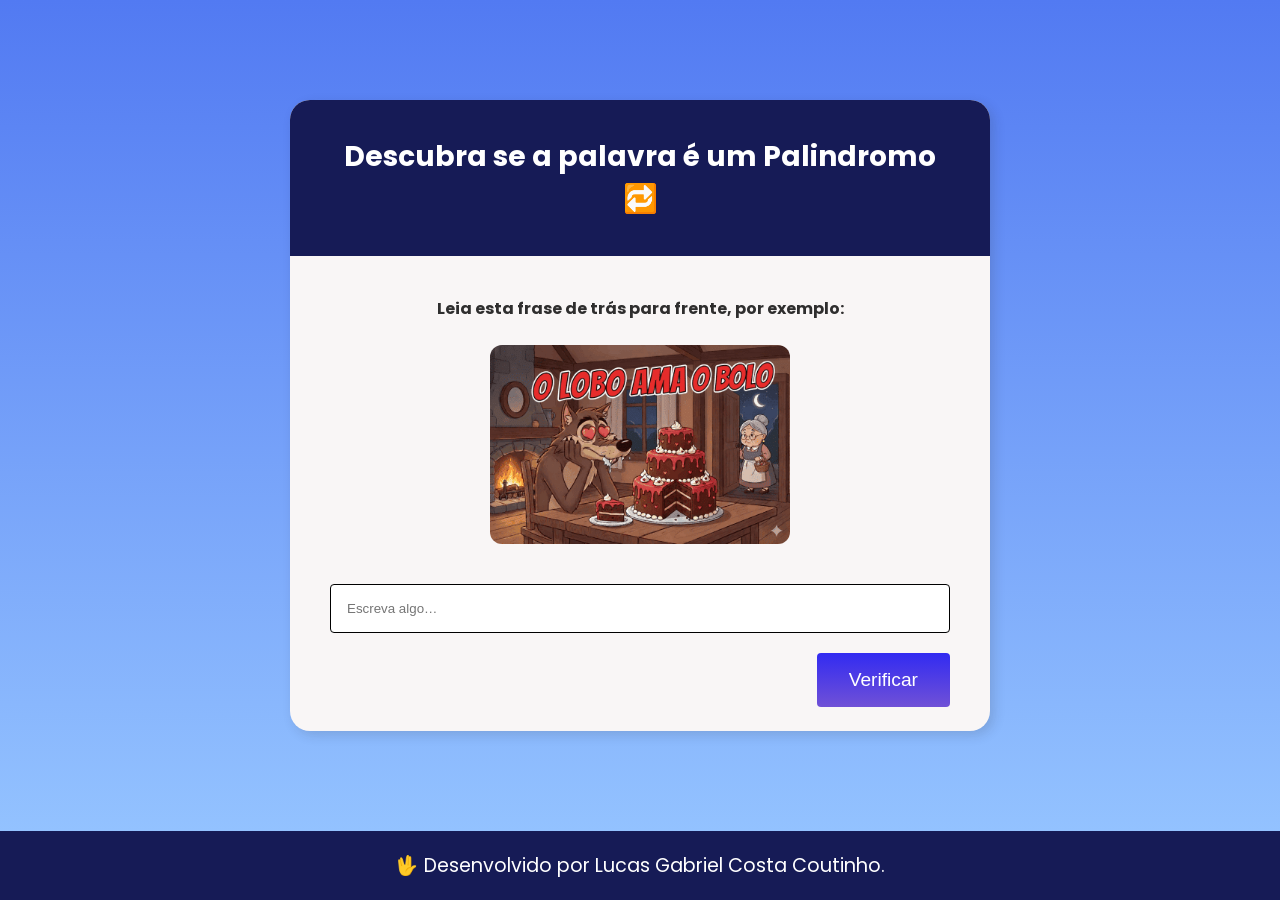
<file: index.html>
<!DOCTYPE html>
<html lang="pt-br">

<head>
    <meta charset="UTF-8">
    <meta name="viewport" content="width=device-width, initial-scale=1.0">
    <title>Verificador de Palindromo</title>
    <link rel="stylesheet" href="src/css/style.css">
    <link rel="shortcut icon" href="src/assets/icons/favicon.png" type="image/x-icon">
</head>

<body>
    <main>
    <div class="container">
            <div class="form-section">
                <form action="">
                    <div class="form-header">
                        <h2 class="form-title">Descubra se a palavra é um <span id="destaque">Palindromo</span> 🔁</h2>
                    </div>
                    <div id="form-image">
                        <p>Leia esta frase de trás para frente, por exemplo:</p>
                        <img src="src/assets/images/img-comprimida.png" alt="Exemplo visual de frase que pode ser lida de trás para frente">
                    </div>
                    <div class="input-group">
                        <div class="input-box">
                            <label for="palavra"></label>
                            <input required type="text" name="palavra" id="palavra" placeholder="Escreva algo…" maxlength="70">
                        </div>
                    </div>
                    <div class="form-button">
                        <button id="btn-verificar" type="submit">Verificar</button>
                    </div>
                    <div id="result-group">
                        <div id="div-result">
                            <p id="result">Resultado</p>
                        </div>
                        <div id="div-details">
                            <p id="details"></p>
                        </div>
                    </div>
                </form>
            </div>
        </div>
    </main>
    <footer>
        <p>🖖 Desenvolvido por <span>Lucas Gabriel Costa Coutinho.</span></p>
    </footer>
    <script src="src/renderer.js"></script>
</body>

</html>
</file>
<file: src/css/style.css>
/* ====================================
   IMPORTAÇÃO DAS FONTES DO GOOGLE
   ==================================== */
@import url('https://fonts.googleapis.com/css2?family=Poppins:ital,wght@0,100;0,200;0,300;0,400;0,500;0,600;0,700;0,800;0,900;1,100;1,200;1,300;1,400;1,500;1,600;1,700;1,800;1,900&display=swap');

/* ====================================
   RESET GLOBAL - REMOVE ESTILOS PADRÃO
   ==================================== */
* {
    margin: 0;
    padding: 0;
    box-sizing: border-box;
}

/* Define altura mínima e centralização base da página */
html, body {
    min-height: 100vh;
    display: flex;
    flex-direction: column;
    justify-content: center;
}

body {
    font-family: 'Poppins';
}

/* ============================
   MAIN / ÁREA CENTRAL DO SITE
   ============================ */
main {
    background: linear-gradient(rgb(82, 122, 242), rgb(147, 194, 255));
    flex: 1;                                         
    display: flex;
    justify-content: center;
    align-items: center;
    padding: 1.875rem;
}

/* ============================
   SEÇÃO DO FORMULÁRIO
   ============================ */
.form-section {
    max-width: 700px;
    width: 100%;
    border-radius: 1.25rem;
    background-color: #f9f6f6;
    box-shadow: 0.25rem 0.25rem 0.75rem #22222225;
    padding: 0rem 0rem 0.25rem 0rem;
}

/* ============================
   CABEÇALHO DO FORMULÁRIO
   ============================ */
.form-header {
    padding: 2.25rem;
    border-top-left-radius: 1.25rem;
    border-top-right-radius: 1.25rem;
    text-align: center;
    background-color: #161b56;
    margin-bottom: 2.5rem;
}

.form-title {
    color: #fff;
    font-size: 1.75rem;
}

/* ============================
   GRUPO DE ENTRADAS
   ============================ */
.input-group {
    margin: 2.5rem 2.5rem 1.25rem 2.5rem;
}

.input-group input {
    padding: 1rem;
    border-radius: 0.25rem;
    border: 0.0665rem solid #000000;
}

.input-box {
    flex: 1;
    display: flex;
    flex-direction: column;
}

/* ============================
   BOTÕES DO FORMULÁRIO
   ============================ */
.form-button {
    display: flex;
    margin: 0rem 2.5rem 1.25rem 2.5rem;
    justify-content: flex-end; 
}

/* ------ BOTÃO VERIFICAR ------ */
#btn-verificar {
    padding: 1rem 2rem;
    cursor: pointer;
    color: #fff;
    background: linear-gradient(#322bf1, #7051d6);
    border-radius: 0.25rem;
    border: none;
    font-size: 1.2rem;
    transition: 0.25s;
}

#btn-verificar:hover {
    transform: scale(1.05);
    background: linear-gradient(#322bf1, #7b5ae8);
}

/* ============================
   ÁREA DA IMAGEM DO FORMULÁRIO
   ============================ */
#form-image {
    display: flex;
    flex-direction: column;
    justify-content: center;
    align-items: center;
    margin: 0rem 2.5rem;
}

#form-image p {
    font-size: 1rem;
    color: #2f2e2e;
    font-weight: bold;
    margin-bottom: 1.5rem;
}

#form-image img {
    width: 100%;
    max-width: 300px;
    height: auto;
    border-radius: 0.75rem;
    background-color: #2c2c2c76;
}


/* ============================
   RODAPÉ
   ============================ */
footer {
    background-color: #161b56;
    padding: 1.25rem;
    color: #fff;
    text-align: center;
}

footer > p {
    font-size: 1.2rem;
}

/* ============================
   RESULTADO DA VERIFICAÇÃO
   ============================ */
    #result-group {
        display: none;    
        border-radius: 0.75rem;
        overflow-wrap: break-word;
        margin: 0rem 2.5rem 1.25rem 2.5rem;
    }
   
    #div-result {
        margin: auto;
        text-align: center;
        background-color: #161b56;
        width: 100%;
        border-top-left-radius: 0.25rem;
        border-top-right-radius: 0.25rem;
        word-break: break-word;
    }

   #result {
        padding: 10px;
        border-radius: 4px;
        color: #fff;
    }

    #div-details {
        width: 100%;
        background-color: #417aff22;
        border-bottom-left-radius: 0.25rem;
        border-bottom-right-radius: 0.25rem;
        word-break: break-word;
    }

    #details {
        color: #000;
        line-height: 1.5rem;
        padding: 0rem 1.25rem 1.25rem 1.25rem;
    }

    /* ============================
    RESPONSIVIDADE (MOBILE)
    ============================ */
    @media (max-width: 768px) {
        .form-title {
            font-size: 1.4rem;
        }
        
        #form-image >  p {
            font-size: 0.8rem;
        }

        input {
            font-size: 0.8rem;
        }

        .form-button {
            justify-content: center;  
        }

        .input-group {
            margin: 1.25rem;
        }

        .input-group input {
            width: 100%;
        }

        #result-group {
            margin: 1.25rem;
        }

        #result {
            font-size: 0.8rem;
        }

        #details {
            font-size: 0.8rem;
        }

        #btn-verificar {
            font-size: 1rem;
        }

        #form-image {
            margin: 1.25rem;
        }

        #form-image img {
            max-width: 280px;
            width: 100%;
        }

        footer > p {
            font-size: 1rem;
            display: flex;
            flex-direction: column;
        }
    }
</file>
